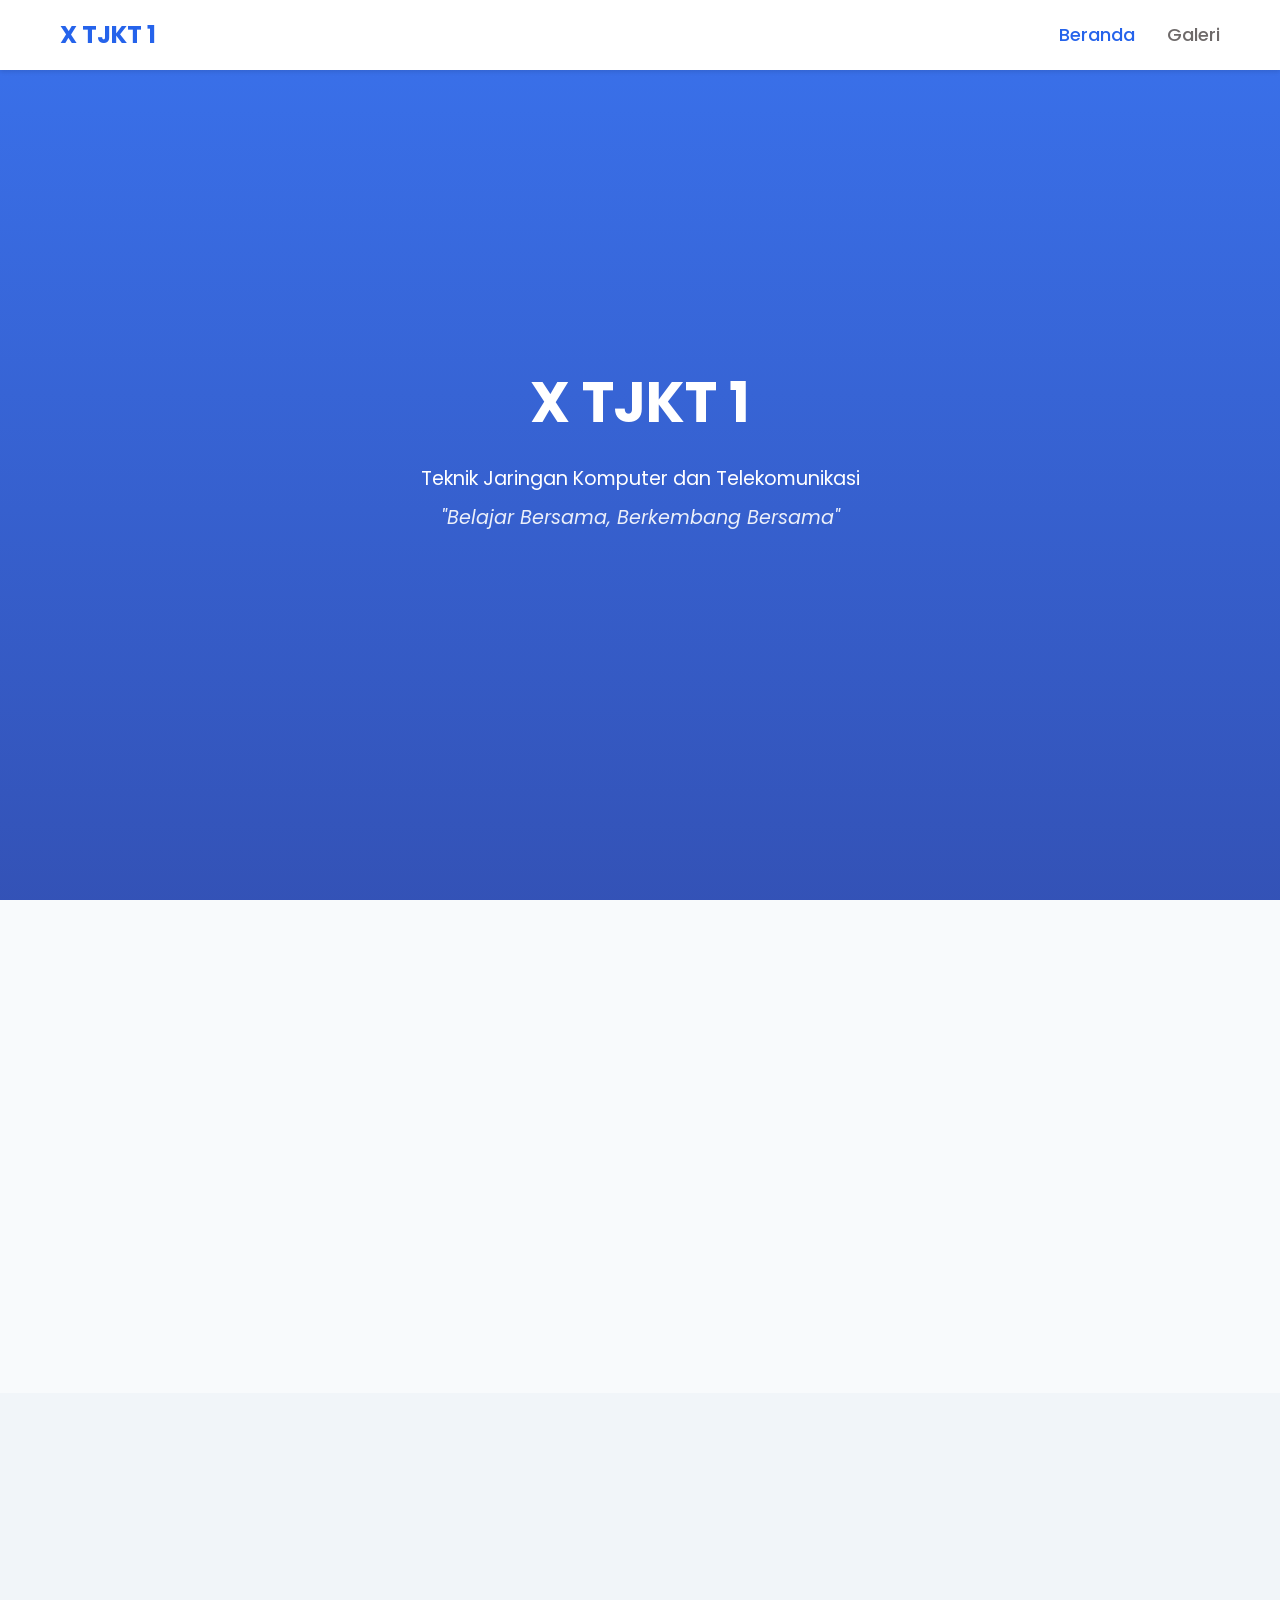
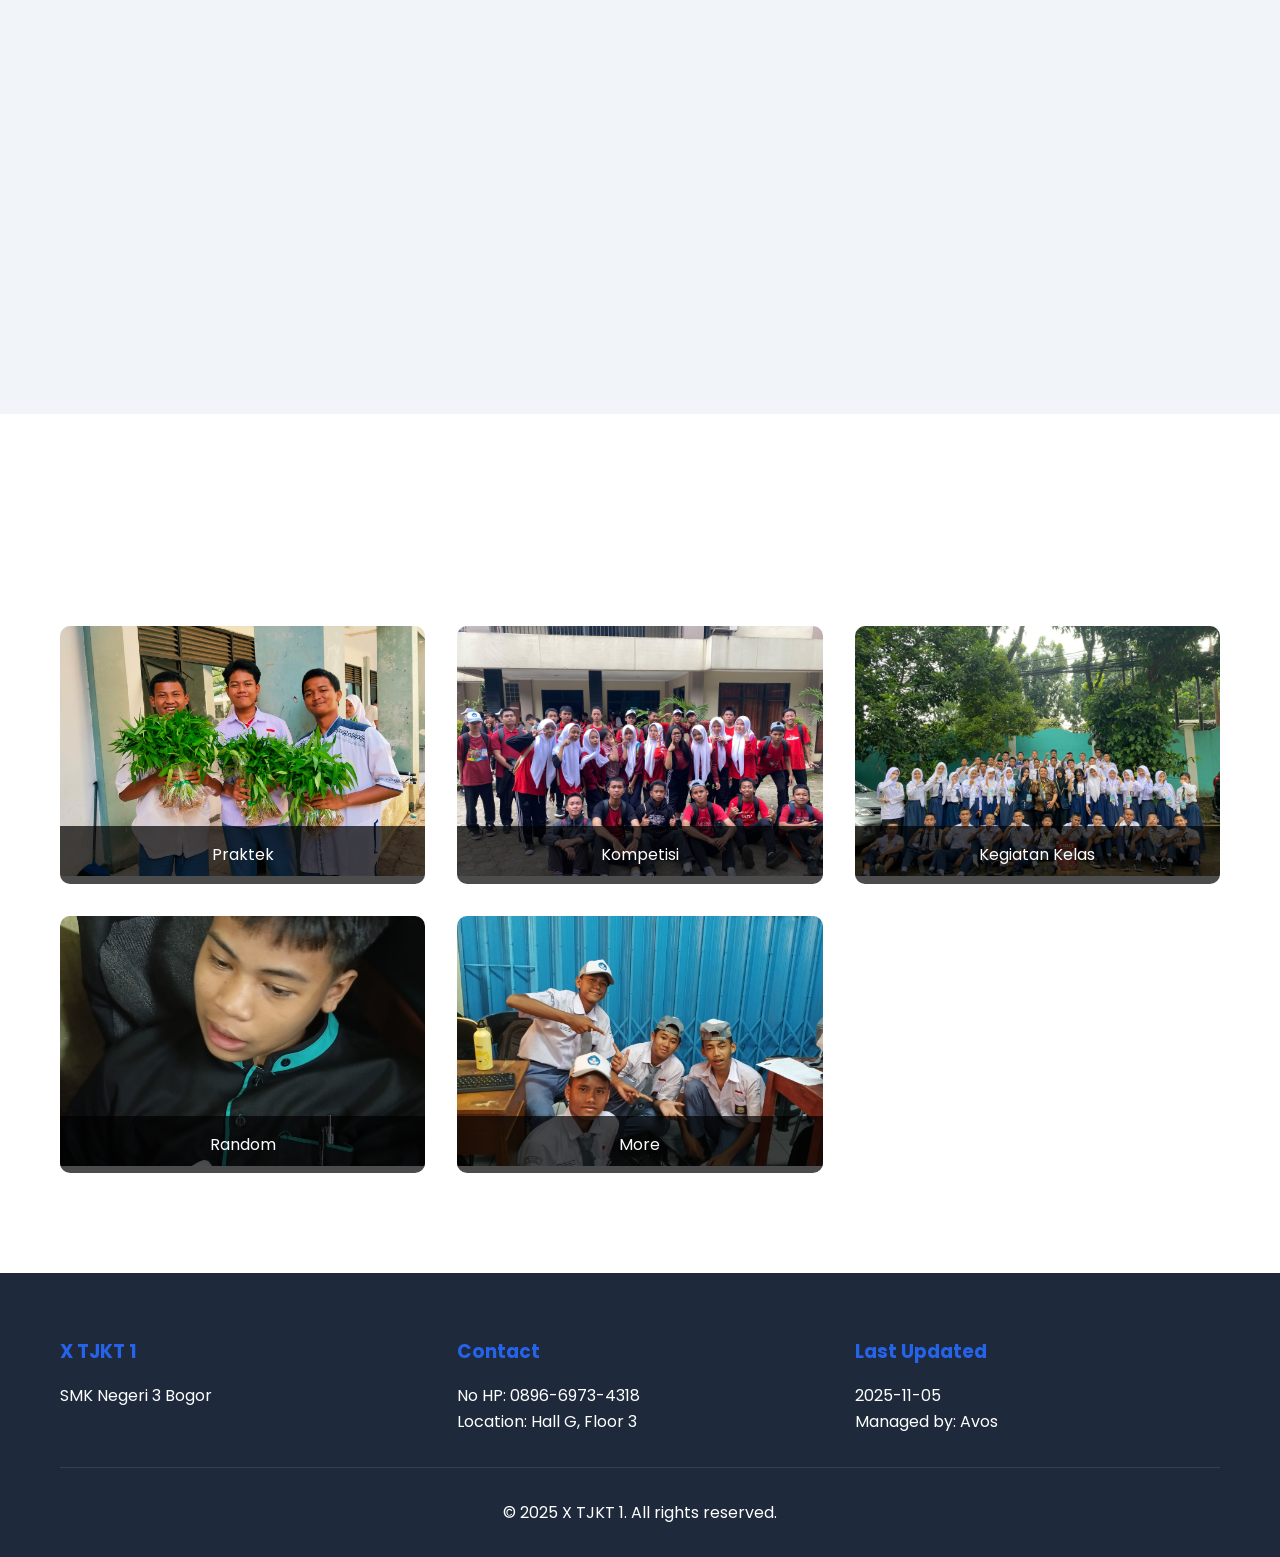
<file: index.html>
<!DOCTYPE html>
<html lang="id">

<head>
    <meta charset="UTF-8">
    <meta name="viewport" content="width=device-width, initial-scale=1.0">
    <title>X TJKT 1 - SMKN 3 Bogor</title>
    <link rel="stylesheet" href="styles.css">
    <link href="https://fonts.googleapis.com/css2?family=Poppins:wght@400;500;600;700&display=swap" rel="stylesheet">
    <link href="https://unpkg.com/aos@2.3.1/dist/aos.css" rel="stylesheet">
</head>

<body>
    <nav class="navbar">
        <div class="container">
            <a href="#" class="logo">X TJKT 1</a>
            <ul class="nav-links">
                <li><a href="#home" class="active">Beranda</a></li>
                <li><a href="gallery.html">Galeri</a></li>
            </ul>
        </div>
    </nav>

    <section id="home" class="hero">
        <div class="hero-content">
            <h1>X TJKT 1</h1>
            <p>Teknik Jaringan Komputer dan Telekomunikasi</p>
            <p class="tagline">"Belajar Bersama, Berkembang Bersama"</p>
        </div>
    </section>

    <section id="about" class="about" data-aos="fade-up" data-aos-duration="3000">
        <div class="container">
            <h2>Tentang Kelas Kami</h2>
            <div class="about-content">
                <div class="about-text">
                    <p>X TJKT 1 adalah kelas unggulan dengan 48 siswa yang bersemangat dalam mempelajari teknologi
                        jaringan dan telekomunikasi. Kelas kami terdiri dari siswa-siswi berbakat yang memiliki
                        ketertarikan mendalam di bidang IT.</p>
                    <div class="class-info">
                        <div class="info-item">
                            <h3>48</h3>
                            <p>Siswa</p>
                        </div>
                        <div class="info-item">
                            <h3>1</h3>
                            <p>Wali Kelas</p>
                        </div>
                        <div class="info-item">
                            <h3>15</h3>
                            <p>Mata Pelajaran</p>
                        </div>
                    </div>
                </div>
            </div>
        </div>
    </section>

    <section id="activities" class="activities">
        <div class="container">
            <h2 data-aos="zoom-in" data-aos-duration="1800">Kegiatan Kami</h2>
            <div class="activities-grid">
                <div class="activity-card" data-aos="fade-right" data-aos-duration="1800">
                    <div class="activity-date">14-18 July 2025</div>
                    <h3>MPLS</h3>
                    <p>Masa MPLS Sekolah😎</p>
                </div>
                <div class="activity-card" data-aos="fade-right" data-aos-duration="1800">
                    <div class="activity-date">25 Juli 2025</div>
                    <h3>Menanam Tanaman Kangkung</h3>
                    <p>Menanam tanaman kangkung dengan teknik hidroponik yang hasilnya akan dijual.</p>
                </div>
                <div class="activity-card" data-aos="fade-left" data-aos-duration="1800">
                    <div class="activity-date">11 Agustus 2025</div>
                    <h3>Membongkar & Merakit Komputer</h3>
                    <p>Membongkar dan merakit komponen-komponen komputer sampai dapat berfungsi dengan baik</p>
                </div>
                <div class="activity-card" data-aos="fade-left" data-aos-duration="1800">
                    <div class="activity-date">21 Agustus 2025</div>
                    <h3>Lomba Agustusan</h3>
                    <p>Ketua kelas kita juara😏😎</p>
                </div>
            </div>
        </div>
    </section>

    <section id="gallery" class="gallery">
        <div class="container">
            <h2 data-aos="zoom-in" data-aos-duration="1400">Galeri Kegiatan</h2>
            <div class="gallery-grid">
                <div class="gallery-item">
                    <img src="Menanam Kangkung.jpg" alt="Praktek" usemap="#gallery">
                    <p>Praktek</p>
                </div>

                <div class="gallery-item">
                    <img src="Lomba Agustusan.jpg" alt="Lomba" usemap="#gallery">
                    <p>Kompetisi</p>
                </div>

                <div class="gallery-item">
                    <img src="MPLS.jpg" alt="Kegiatan Kelas" usemap="#gallery">
                    <p>Kegiatan Kelas</p>
                </div>

                <div class="gallery-item">
                    <img src="Japati Sare.jpeg" alt="Random" usemap="#gallery">
                    <p>Random</p>
                </div>

                <div class="gallery-item">
                    <img src="Membongkar dan Merakit PC.jpg" alt="Kegiatan Kelas" usemap="#gallery">
                    <p>More</p>
                </div>
            </div>
        </div>
    </section>
    <map name="#gallery">
        <area shape="default" alt="more" href="gallery.html">
    </map>

    <footer>
        <div class="container">
            <div class="footer-content">
                <div class="footer-section">
                    <h3>X TJKT 1</h3>
                    <p>SMK Negeri 3 Bogor</p>
                </div>
                <div class="footer-section">
                    <h3>Contact</h3>
                    <p>No HP: 0896-6973-4318</p>
                    <p>Location: Hall G, Floor 3</p>
                </div>
                <div class="footer-section">
                    <h3>Last Updated</h3>
                    <p>2025-11-05</p>
                    <p>Managed by: Avos</p>
                </div>
            </div>
            <div class="footer-bottom">
                <p>&copy; 2025 X TJKT 1. All rights reserved.</p>
            </div>
        </div>
    </footer>
    <script src="https://unpkg.com/aos@2.3.1/dist/aos.js"></script>
    <script>
    AOS.init();
    </script>
</body>

</html>
</file>
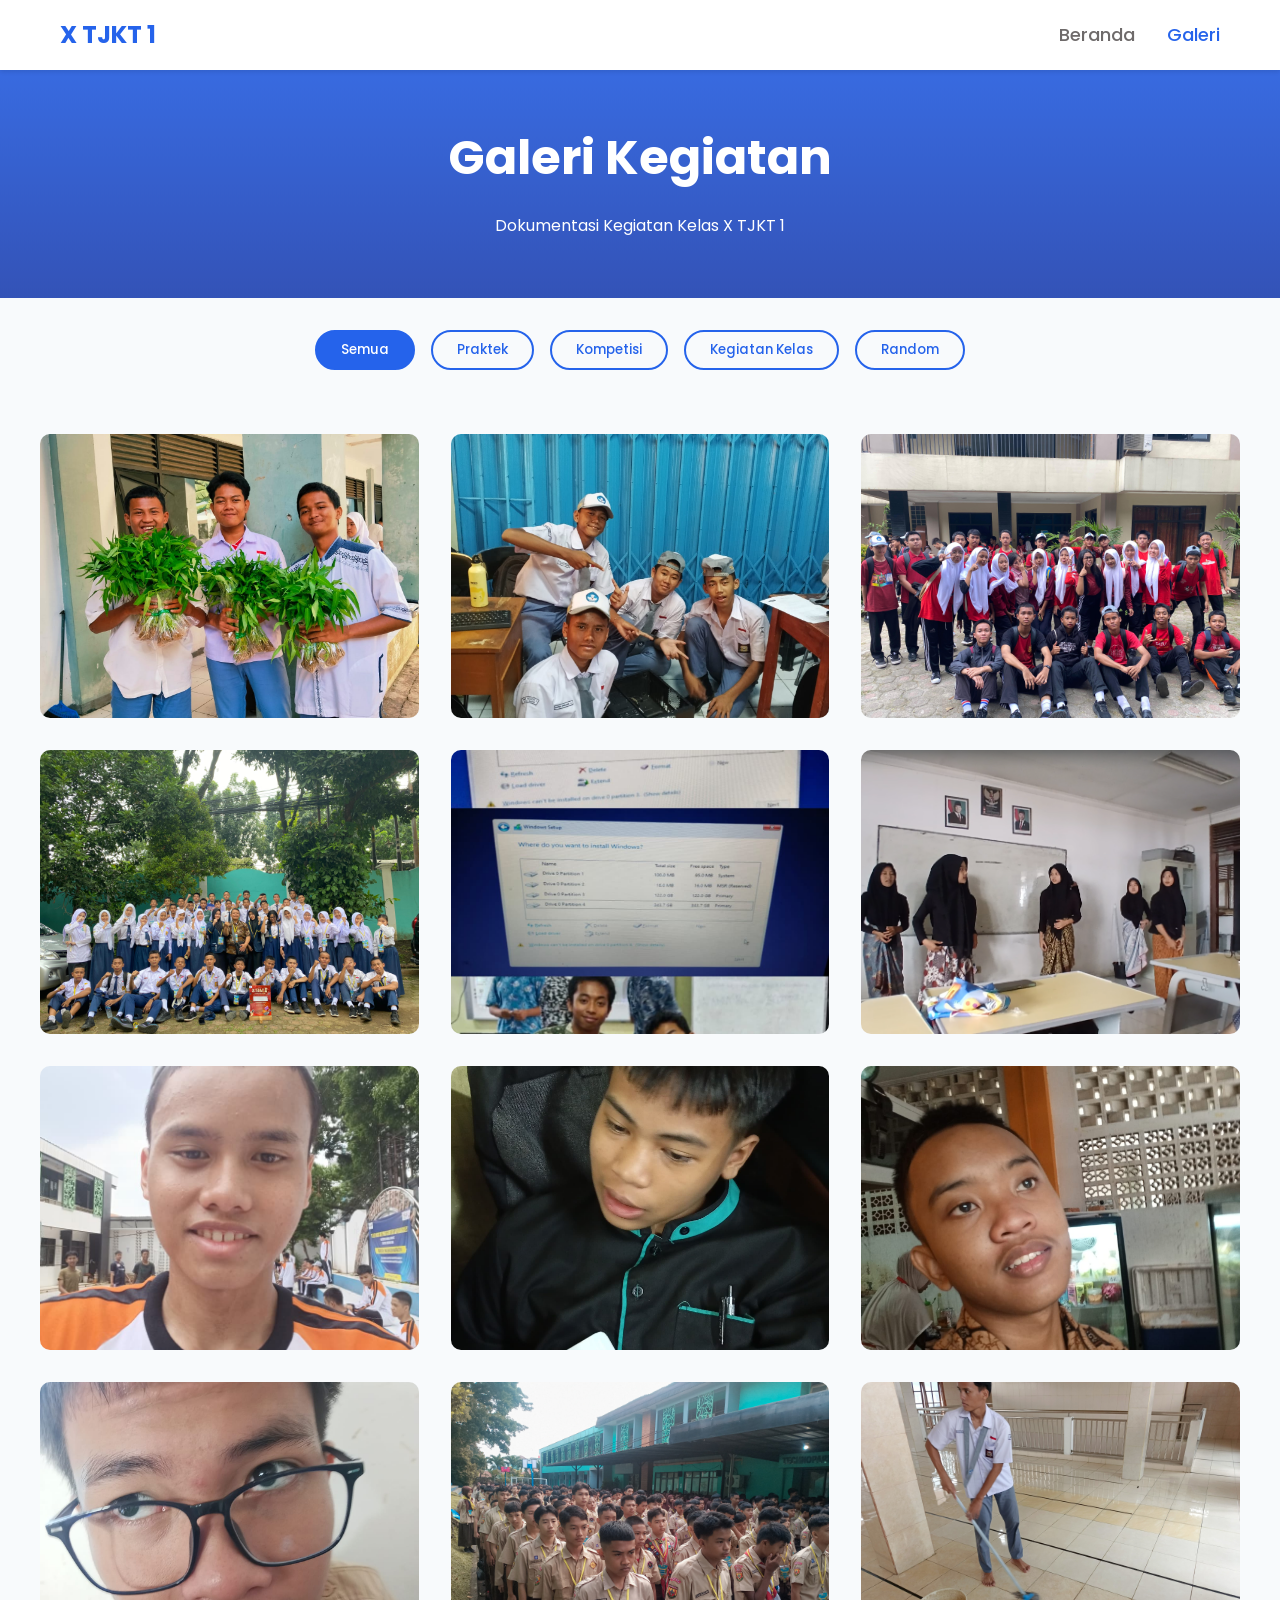
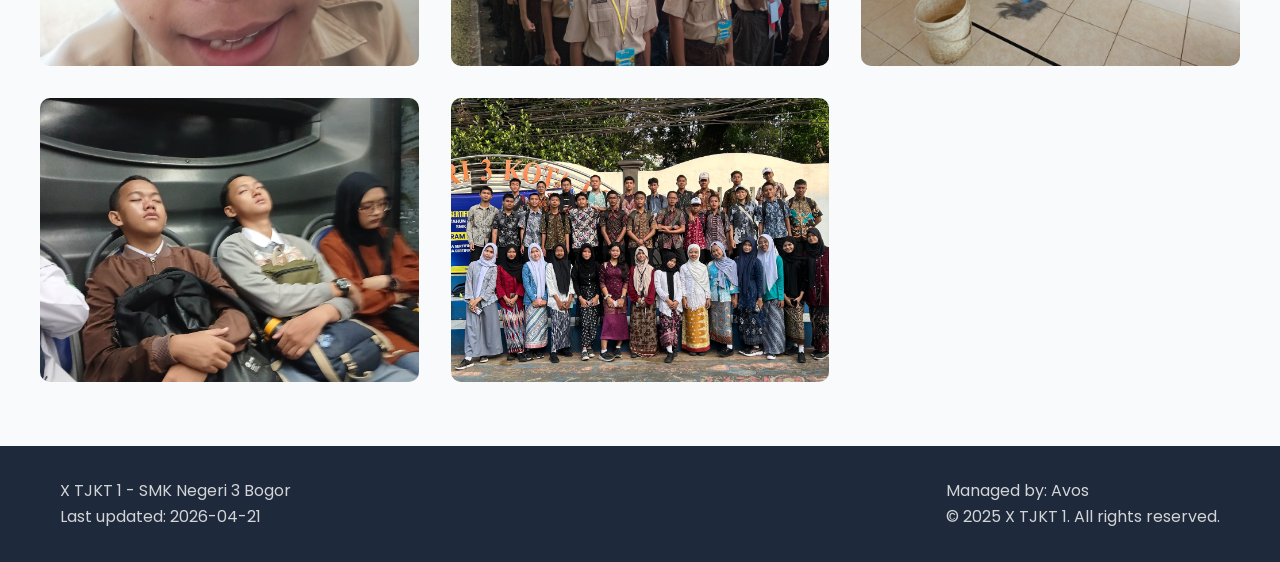
<file: gallery.html>
<!DOCTYPE html>
<html lang="id">
<head>
    <meta charset="UTF-8">
    <meta name="viewport" content="width=device-width, initial-scale=1.0">
    <title>Galeri Kegiatan - X TJKT 1</title>
    <link rel="stylesheet" href="gallery-styles.css">
    <link href="https://fonts.googleapis.com/css2?family=Poppins:wght@400;500;600;700&display=swap" rel="stylesheet">
</head>
<body>
    <nav class="navbar">
        <div class="container">
            <a href="TJKT.html" class="logo">X TJKT 1</a>
            <ul class="nav-links">
                <li><a href="index.html">Beranda</a></li>
                <li><a href="#" class="active">Galeri</a></li>
            </ul>
        </div>
    </nav>

    <header class="gallery-header">
        <div class="container">
            <h1>Galeri Kegiatan</h1>
            <p>Dokumentasi Kegiatan Kelas X TJKT 1</p>
        </div>
    </header>

    <section class="gallery-filters container">
        <button class="filter-btn active" data-filter="all">Semua</button>
        <button class="filter-btn" data-filter="praktek">Praktek</button>
        <button class="filter-btn" data-filter="kompetisi">Kompetisi</button>
        <button class="filter-btn" data-filter="kelas">Kegiatan Kelas</button>
        <button class="filter-btn" data-filter="random">Random</button>
    </section>

    <section class="gallery-grid container">
        
        <div class="gallery-item" data-category="praktek">
            <img src="Menanam Kangkung.jpg" alt="Menanam Kangkung">
            <div class="item-overlay">
                <h3>Menanam Tanaman Kangkung</h3>
                <p>25 Juli 2025</p>
                <span class="category">Praktik</span>
            </div>
        </div>

        <div class="gallery-item" data-category="praktek">
            <img src="Membongkar dan Merakit PC.jpg" alt="Membongkar dan Merakit PC">
            <div class="item-overlay">
                <h3>Praktik Membongkar dan Merakit PC</h3>
                <p>11 Agustus 2025</p>
                <span class="category">Praktik</span>
            </div>
        </div>


        <div class="gallery-item" data-category="kompetisi">
            <img src="Lomba Agustusan.jpg" alt="Lomba">
            <div class="item-overlay">
                <h3>Lomba Agustusan</h3>
                <p>21 Agustus 2025</p>
                <span class="category">Kompetisi</span>
            </div>
        </div>

        <div class="gallery-item" data-category="kelas">
            <img src="MPLS.jpg" alt="MPLS">
            <div class="item-overlay">
                <h3>MPLS</h3>
                <p>14-18 Juli 2025</p>
                <span class="category">Kegiatan Kelas</span>
            </div>
        </div>

        <div class="gallery-item" data-category="praktek">
            <img src="Install OS.jpg" alt="Install OS">
            <div class="item-overlay">
                <h3>Praktik Install OS</h3>
                <p>18 November 2025</p>
                <span class="category">Praktik</span>
            </div>
        </div>

        <div class="gallery-item" data-category="praktek">
            <img src="Praktik Nari.png" alt="Praktik Nari">
            <div class="item-overlay">
                <h3>Praktik Nari</h3>
                <p>9 April 2026</p>
                <span class="category">Praktik</span>
            </div>
        </div>

        <div class="gallery-item" data-category="praktek">
            <img src="Praktik Basket.jpeg" alt="Praktik Basket">
            <div class="item-overlay">
                <h3>Praktik Basket</h3>
                <p>15 April 2026</p>
                <span class="category">Praktik</span>
            </div>
        </div>

        <div class="gallery-item" data-category="random">
            <img src="Japati Sare.jpeg" alt="Japati Sare">
            <div class="item-overlay">
                <h3>Japati Sare</h3>
                <p>16 April 2026</p>
                <span class="category">Random</span>
            </div>
        </div>

        <div class="gallery-item" data-category="random">
            <img src="Danu Ngangngong.jpeg" alt="Danu Komuk">
            <div class="item-overlay">
                <h3>Danu Ker Plenger</h3>
                <p>9 September 2025</p>
                <span class="category">Random</span>
            </div>
        </div>

        <div class="gallery-item" data-category="random">
            <img src="Sugi-san.jpeg" alt="Sugi-san">
            <div class="item-overlay">
                <h3>Sugi-san</h3>
                <p>4 Februari 2026</p>
                <span class="category">Random</span>
            </div>
        </div>

        <div class="gallery-item" data-category="kelas">
            <img src="MPLS2.jpeg" alt="MPLS Pramuka">
            <div class="item-overlay">
                <h3>MPLS</h3>
                <p>15 Juli 2025</p>
                <span class="category">Kegiatan Kelas</span>
            </div>
        </div>

        <div class="gallery-item" data-category="random">
            <img src="Ketua Ngepel.jpeg" alt="Ketua Ngepel">
            <div class="item-overlay">
                <h3>Pokoknya Ngepel</h3>
                <p>5 Maret 2026</p>
                <span class="category">Random</span>
            </div>
        </div>

        <div class="gallery-item" data-category="random">
            <img src="Amimir.jpeg" alt="Repan paqih turu">
            <div class="item-overlay">
                <h3>Amimir😴😪</h3>
                <p>1 Desember 2025</p>
                <span class="category">Random</span>
            </div>
        </div>

        <div class="gallery-item" data-category="kelas">
            <img src="Hari Kartini.jpeg" alt="Hari Kartini">
            <div class="item-overlay">
                <h3>Hari Kartini</h3>
                <p>21 April 2026</p>
                <span class="category">Kegiatan Kelas</span>
            </div>
        </div>
    </section>

    <footer>
        <div class="container">
            <div class="footer-content">
                <div class="footer-info">
                    <p>X TJKT 1 - SMK Negeri 3 Bogor</p>
                    <p>Last updated: 2026-04-21</p>
                </div>
                <div class="footer-credit">
                    <p>Managed by: Avos</p>
                    <p>&copy; 2025 X TJKT 1. All rights reserved.</p>
                </div>
            </div>
        </div>
    </footer>

    <script>
        // Gallery Filter functionality
        const filterButtons = document.querySelectorAll('.filter-btn');
        const galleryItems = document.querySelectorAll('.gallery-item');

        filterButtons.forEach(button => {
            button.addEventListener('click', () => {
                // Remove active class from all buttons
                filterButtons.forEach(btn => btn.classList.remove('active'));
                // Add active class to clicked button
                button.classList.add('active');

                const filter = button.getAttribute('data-filter');

                galleryItems.forEach(item => {
                    if (filter === 'all' || item.getAttribute('data-category') === filter) {
                        item.style.display = 'block';
                    } else {
                        item.style.display = 'none';
                    }
                });
            });
        });
    </script>
</body>
</html>
</file>
<file: styles.css>
:root {
    --primary-color: #2563eb;
    --secondary-color: #1e40af;
    --background: #f8fafc;
    --text-dark: #1e293b;
    --text-light: #64748b;
    --white: #ffffff;
}

* {
    margin: 0;
    padding: 0;
    box-sizing: border-box;
    font-family: 'Poppins', sans-serif;
}

body {
    background-color: var(--background);
    color: var(--text-dark);
    line-height: 1.6;
}

.container {
    max-width: 1200px;
    margin: 0 auto;
    padding: 0 20px;
}

/* Navbar */
.navbar {
    background: var(--white);
    box-shadow: 0 2px 4px rgba(0, 0, 0, 0.1);
    position: fixed;
    width: 100%;
    top: 0;
    z-index: 1000;
}

.navbar .container {
    display: flex;
    justify-content: space-between;
    align-items: center;
    height: 70px;
}

.logo {
    font-size: 1.5rem;
    font-weight: 700;
    color: var(--primary-color);
    text-decoration: none;
}

.nav-links {
    display: flex;
    gap: 2rem;
    list-style: none;
}

.nav-links a {
    text-decoration: none;
    color: #6e6a6a;
    font-weight: 500;
    transition: .5s ease;
    position: relative;
    font-size: 18px;
    padding: 10px 0;
    -webkit-transition: .5s ease;
    -moz-transition: .5s ease;
    -ms-transition: .5s ease;
    -o-transition: .5s ease;
}

.nav-links a:hover,
.nav-links a.active {
    color: var(--primary-color);
}

/* Hero Section */
.hero {
    height: 100vh;
    background: linear-gradient(rgba(37, 99, 235, 0.9), rgba(30, 64, 175, 0.9)),
        url('https://images.unsplash.com/photo-1516321318423-f06f85e504b3?ixlib=rb-1.2.1&auto=format&fit=crop&w=1920&q=80');
    background-size: cover;
    background-position: center;
    display: flex;
    align-items: center;
    justify-content: center;
    text-align: center;
    color: var(--white);
}

.hero-content h1 {
    font-size: 3.5rem;
    margin-bottom: 1rem;
}

.hero-content p {
    font-size: 1.2rem;
    margin-bottom: 0.5rem;
}

.tagline {
    font-style: italic;
    opacity: 0.9;
}

/* About Section */
.about {
    padding: 100px 0;
    background: var(--white);
}

.about h2 {
    text-align: center;
    color: var(--primary-color);
    font-size: 2.5rem;
    margin-bottom: 3rem;
}

.about-content {
    display: flex;
    gap: 4rem;
    align-items: center;
}

.about-text {
    flex: 1;
}

.class-info {
    display: grid;
    grid-template-columns: repeat(3, 1fr);
    gap: 2rem;
    margin-top: 2rem;
}

.info-item {
    text-align: center;
}

.info-item h3 {
    font-size: 2.5rem;
    color: var(--primary-color);
    margin-bottom: 0.5rem;
}

/* Activities Section */
.activities {
    padding: 100px 0;
    background: #f1f5f9;
}

.activities h2 {
    text-align: center;
    color: var(--primary-color);
    font-size: 2.5rem;
    margin-bottom: 3rem;
}

.activities-grid {
    display: grid;
    grid-template-columns: repeat(auto-fit, minmax(250px, 1fr));
    gap: 2rem;
}

.activity-card {
    background: var(--white);
    padding: 2rem;
    border-radius: 10px;
    box-shadow: 0 2px 4px rgba(0, 0, 0, 0.1);
    transition: transform 0.3s ease;
}

.activity-card:hover {
    transform: translateY(-5px);
}

.activity-date {
    color: var(--primary-color);
    font-weight: 500;
    margin-bottom: 1rem;
}

.activity-card h3 {
    margin-bottom: 1rem;
    color: var(--text-dark);
}

/* Gallery Section */
.gallery {
    padding: 100px 0;
    background: var(--white);
}

.gallery h2 {
    text-align: center;
    color: var(--primary-color);
    font-size: 2.5rem;
    margin-bottom: 3rem;
}

.gallery-grid {
    display: grid;
    grid-template-columns: repeat(auto-fit, minmax(300px, 1fr));
    gap: 2rem;
}

.gallery-item {
    position: relative;
    overflow: hidden;
    border-radius: 10px;
}

.gallery-item img {
    width: 100%;
    height: 250px;
    object-fit: cover;
    transition: transform 0.3s ease;
}

.gallery-item:hover img {
    transform: scale(1.1);
}

.gallery-item p {
    position: absolute;
    bottom: 0;
    left: 0;
    right: 0;
    background: rgba(0, 0, 0, 0.7);
    color: var(--white);
    padding: 1rem;
    text-align: center;
}

/* Footer */
footer {
    background: var(--text-dark);
    color: var(--white);
    padding: 4rem 0 2rem;
}

.footer-content {
    display: grid;
    grid-template-columns: repeat(auto-fit, minmax(200px, 1fr));
    gap: 2rem;
    margin-bottom: 2rem;
}

.footer-section h3 {
    color: var(--primary-color);
    margin-bottom: 1rem;
}

.footer-bottom {
    text-align: center;
    padding-top: 2rem;
    border-top: 1px solid rgba(255, 255, 255, 0.1);
}

/* Responsive Design */
@media (max-width: 768px) {
    .hero-content h1 {
        font-size: 2.5rem;
    }

    .nav-links {
        display: none;
    }

    .about-content {
        flex-direction: column;
    }

    .class-info {
        grid-template-columns: repeat(2, 1fr);
    }
}

@media (max-width: 480px) {
    .hero-content h1 {
        font-size: 2rem;
    }

    .class-info {
        grid-template-columns: 1fr;
    }

    .activities-grid {
        grid-template-columns: 1fr;
    }
}
</file>
<file: gallery-styles.css>
:root {
    --primary-color: #2563eb;
    --secondary-color: #1e40af;
    --background: #f8fafc;
    --text-dark: #1e293b;
    --text-light: #64748b;
    --white: #ffffff;
}

* {
    margin: 0;
    padding: 0;
    box-sizing: border-box;
    font-family: 'Poppins', sans-serif;
}

body {
    background-color: var(--background);
    color: var(--text-dark);
    line-height: 1.6;
}

.container {
    max-width: 1200px;
    margin: 0 auto;
    padding: 0 20px;
}

/* Navbar */
.navbar {
    background: var(--white);
    box-shadow: 0 2px 4px rgba(0, 0, 0, 0.1);
    position: fixed;
    width: 100%;
    top: 0;
    z-index: 1000;
}

.navbar .container {
    display: flex;
    justify-content: space-between;
    align-items: center;
    height: 70px;
}

.logo {
    font-size: 1.5rem;
    font-weight: 700;
    color: var(--primary-color);
    text-decoration: none;
}

.nav-links {
    display: flex;
    gap: 2rem;
    list-style: none;
}

.nav-links a {
    text-decoration: none;
    color: #6e6a6a;
    font-weight: 500;
    transition: .5s ease;
    position: relative;
    font-size: 18px;
    padding: 10px 0;
    -webkit-transition: .5s ease;
    -moz-transition: .5s ease;
    -ms-transition: .5s ease;
    -o-transition: .5s ease;
}

.nav-links a:hover,
.nav-links a.active {
    color: var(--primary-color);
}

/* Gallery Header */
.gallery-header {
    padding: 120px 0 60px;
    background: linear-gradient(rgba(37, 99, 235, 0.9), rgba(30, 64, 175, 0.9)),
        url('https://images.unsplash.com/photo-1516321318423-f06f85e504b3?ixlib=rb-1.2.1&auto=format&fit=crop&w=1920&q=80');
    background-size: cover;
    background-position: center;
    text-align: center;
    color: var(--white);
}

.gallery-header h1 {
    font-size: 3rem;
    margin-bottom: 1rem;
}

/* Gallery Filters */
.gallery-filters {
    padding: 2rem 0;
    display: flex;
    justify-content: center;
    gap: 1rem;
    flex-wrap: wrap;
}

.filter-btn {
    padding: 0.5rem 1.5rem;
    border: 2px solid var(--primary-color);
    background: transparent;
    color: var(--primary-color);
    border-radius: 25px;
    cursor: pointer;
    transition: all 0.3s ease;
    font-weight: 500;
}

.filter-btn.active,
.filter-btn:hover {
    background: var(--primary-color);
    color: var(--white);
}

/* Gallery Grid */
.gallery-grid {
    display: grid;
    grid-template-columns: repeat(auto-fill, minmax(300px, 1fr));
    gap: 2rem;
    padding: 2rem 0 4rem;
}

.gallery-item {
    position: relative;
    border-radius: 10px;
    overflow: hidden;
    aspect-ratio: 4/3;
    cursor: pointer;
}

.gallery-item img {
    width: 100%;
    height: 100%;
    object-fit: cover;
    transition: transform 0.3s ease;
}

.gallery-item:hover img {
    transform: scale(1.1);
}

.item-overlay {
    position: absolute;
    bottom: 0;
    left: 0;
    right: 0;
    background: linear-gradient(transparent, rgba(0, 0, 0, 0.8));
    padding: 1.5rem;
    color: var(--white);
    transform: translateY(100%);
    transition: transform 0.3s ease;
}

.gallery-item:hover .item-overlay {
    transform: translateY(0);
}

.item-overlay h3 {
    font-size: 1.2rem;
    margin-bottom: 0.5rem;
}

.item-overlay p {
    font-size: 0.9rem;
    opacity: 0.9;
}

.category {
    position: absolute;
    top: 1rem;
    right: 1rem;
    background: var(--primary-color);
    color: var(--white);
    padding: 0.3rem 0.8rem;
    border-radius: 15px;
    font-size: 0.8rem;
}

/* Footer */
footer {
    background: var(--text-dark);
    color: var(--white);
    padding: 2rem 0;
}

.footer-content {
    display: flex;
    justify-content: space-between;
    align-items: center;
    flex-wrap: wrap;
    gap: 1rem;
}

.footer-info p,
.footer-credit p {
    opacity: 0.8;
}

/* Responsive Design */
@media (max-width: 768px) {
    .gallery-header h1 {
        font-size: 2rem;
    }

    .gallery-grid {
        grid-template-columns: repeat(auto-fill, minmax(250px, 1fr));
    }

    .footer-content {
        flex-direction: column;
        text-align: center;
    }
}

@media (max-width: 480px) {
    .gallery-filters {
        flex-direction: column;
        align-items: center;
    }

    .filter-btn {
        width: 200px;
    }

    .gallery-grid {
        grid-template-columns: 1fr;
    }
}

/* Animation */
@keyframes fadeIn {
    from {
        opacity: 0;
        transform: translateY(20px);
    }

    to {
        opacity: 1;
        transform: translateY(0);
    }
}

.gallery-item {
    animation: fadeIn 0.6s ease-out;
}
</file>
